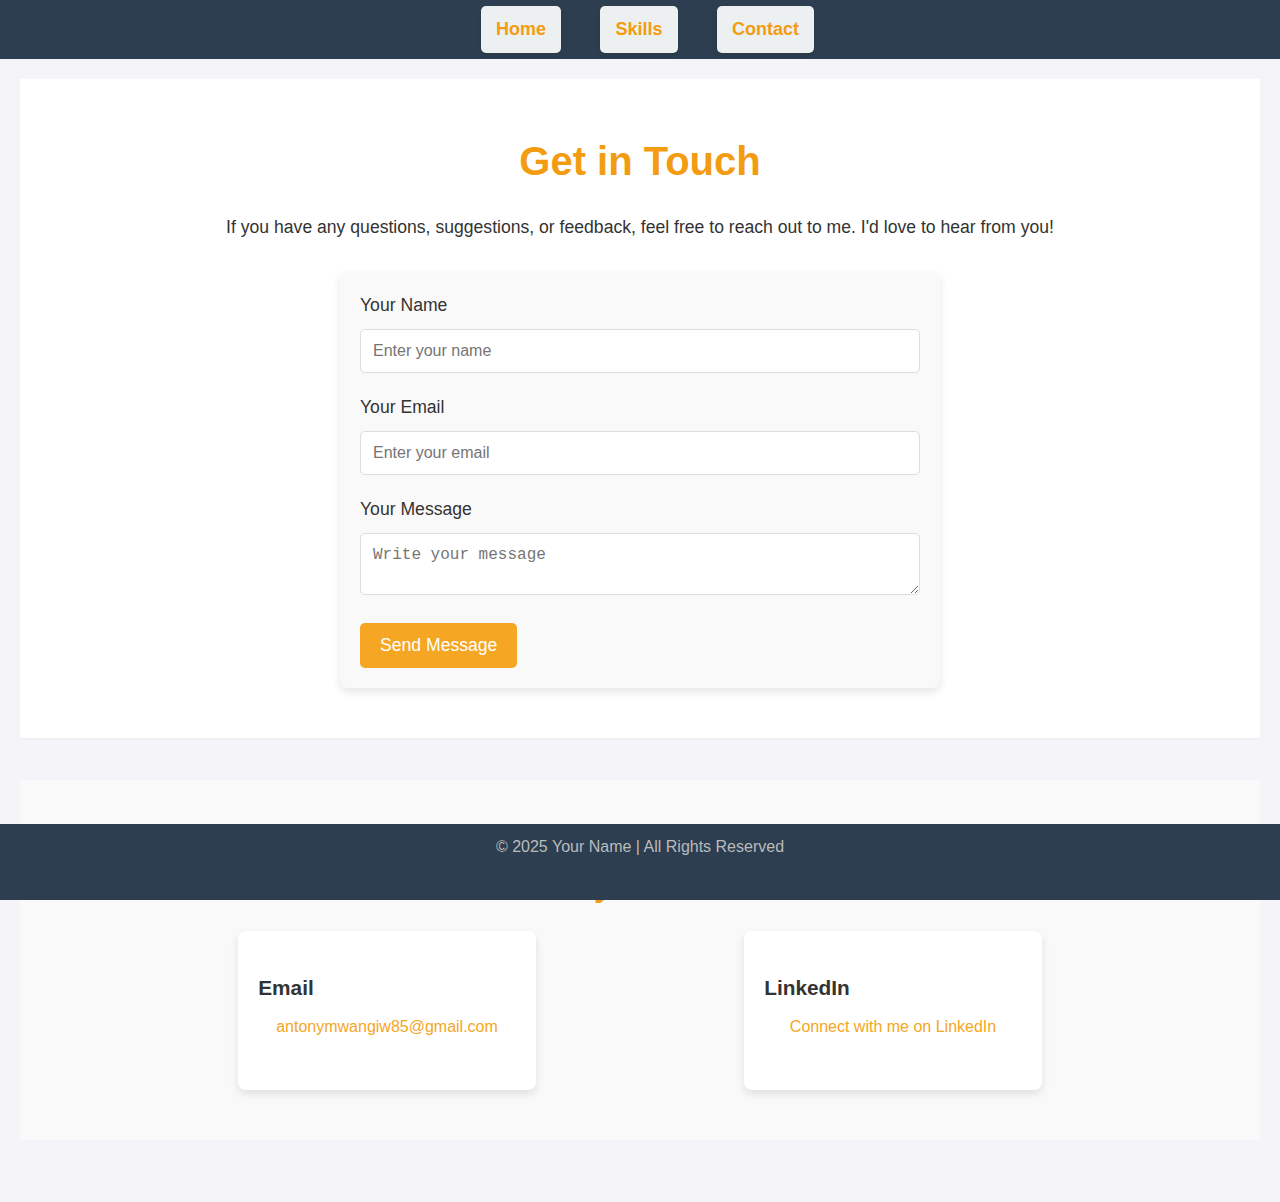
<file: portfilo website/contact.html>
<!DOCTYPE html>
<html lang="en">
<head>
  <meta charset="UTF-8">
  <meta name="viewport" content="width=device-width, initial-scale=1.0">
  <title>Contact - Portfolio</title>
  <link rel="stylesheet" href="assets/css/styles.css">
</head>
<body>
  <header>
    <nav>
      <ul>
        <li><a href="index.html">Home</a></li>
        <li><a href="skills.html">Skills</a></li>
        <li><a href="contact.html">Contact</a></li>
      </ul>
    </nav>
  </header>

  <main>
    <section id="contact">
      <div class="container">
        <h1>Get in Touch</h1>
        <p>If you have any questions, suggestions, or feedback, feel free to reach out to me. I'd love to hear from you!</p>

        <form id="contactForm" class="contact-form">
          <label for="name">Your Name</label>
          <input type="text" id="name" placeholder="Enter your name" required>

          <label for="email">Your Email</label>
          <input type="email" id="email" placeholder="Enter your email" required>

          <label for="message">Your Message</label>
          <textarea id="message" placeholder="Write your message" required></textarea>

          <button type="submit" class="submit-btn">Send Message</button>
        </form>
      </div>
    </section>

    <section id="contact-info">
      <div class="container">
        <h2>Other Ways to Reach Me</h2>
        <div class="contact-methods">
          <div class="method">
            <h3>Email</h3>
            <p><a href="mailto:antonymwangiw85@gmail.com">antonymwangiw85@gmail.com</a></p>
          </div>
          <div class="method">
            <h3>LinkedIn</h3>
            <p><a href="https://www.linkedin.com/in/antony-mwangi-524052335/" target="_blank">Connect with me on LinkedIn</a></p>
          </div>
         
        </div>
      </div>
    </section>
  </main>

  <footer>
    <p>&copy; 2025 Your Name | All Rights Reserved</p>
  </footer>

  <script src="assets/js/scripts.js"></script>
</body>
</html>
</file>
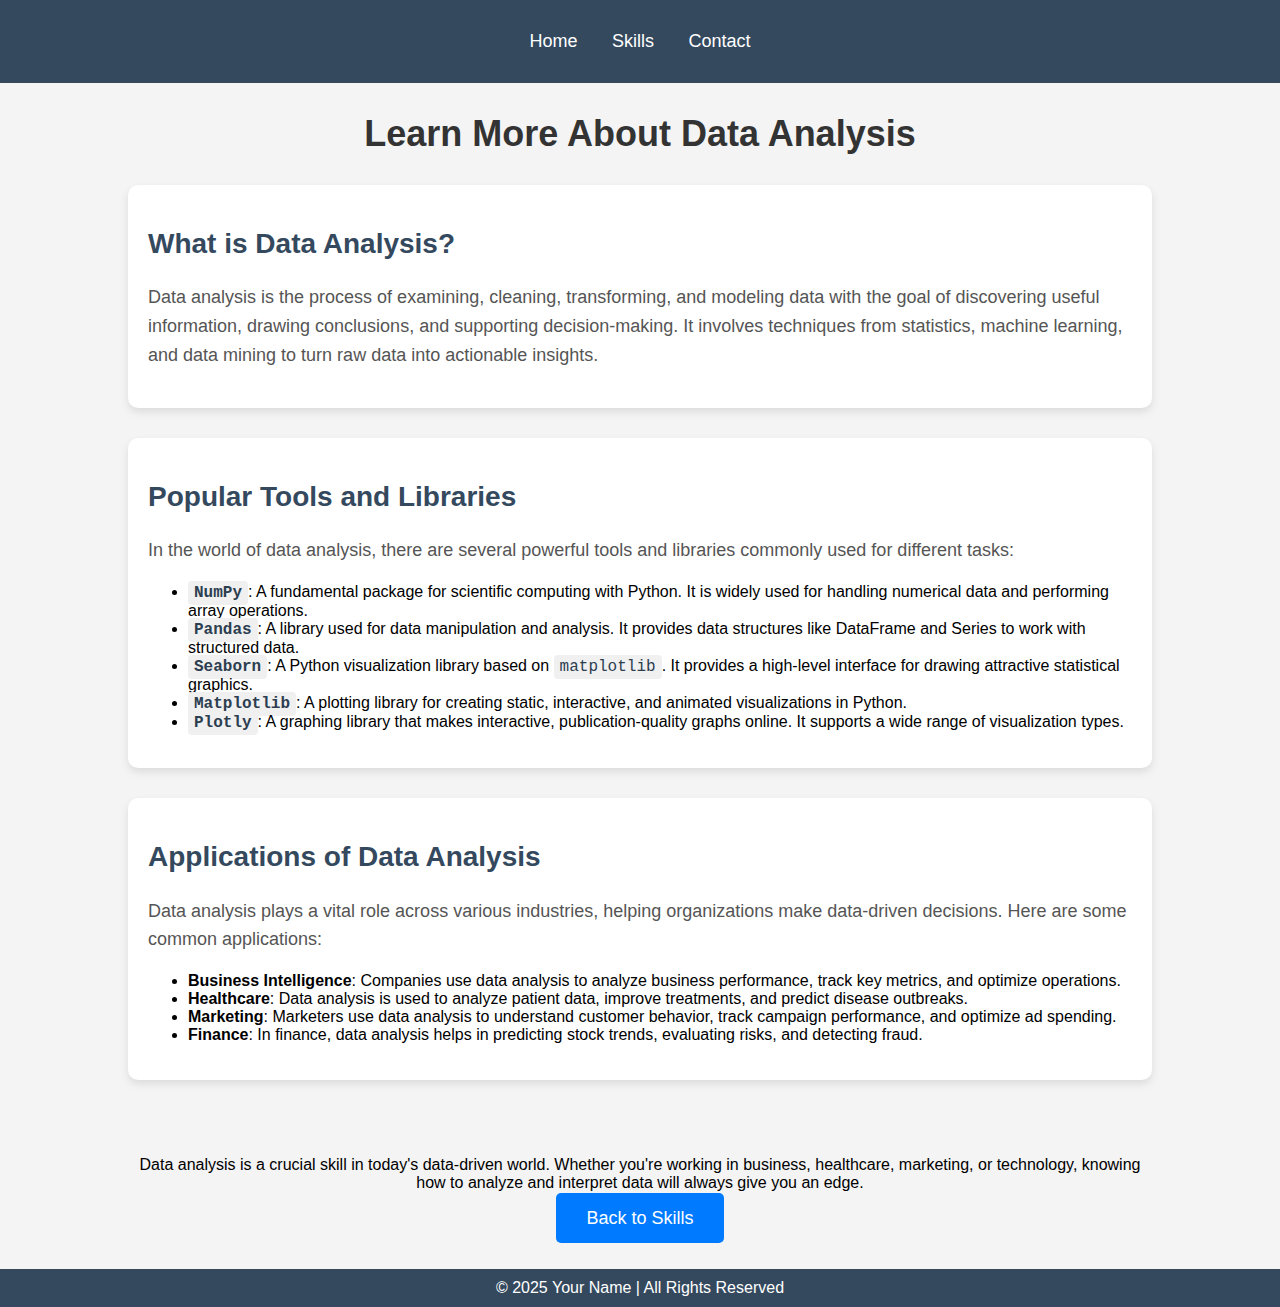
<file: portfilo website/data_analysis_page.html>
<!DOCTYPE html>
<html lang="en">
<head>
    <meta charset="UTF-8">
    <meta name="viewport" content="width=device-width, initial-scale=1.0">
    <title>Learn More About Data Analysis</title>
    <style>
        body {
            font-family: Arial, sans-serif;
            background-color: #f4f4f4;
            margin: 0;
            padding: 0;
        }

        header {
            background-color: #34495E;
            color: white;
            padding: 15px 0;
            text-align: center;
        }

        header nav ul {
            list-style-type: none;
            padding: 0;
        }

        header nav ul li {
            display: inline;
            margin: 0 15px;
        }

        header nav ul li a {
            color: white;
            text-decoration: none;
            font-size: 18px;
        }

        header nav ul li a:hover {
            text-decoration: underline;
        }

        h1 {
            text-align: center;
            font-size: 36px;
            color: #333;
            margin-top: 30px;
        }

        .container {
            width: 80%;
            margin: 30px auto;
            display: flex;
            flex-direction: column;
            gap: 30px;
        }

        .section {
            background-color: #fff;
            padding: 20px;
            border-radius: 10px;
            box-shadow: 0 4px 8px rgba(0, 0, 0, 0.1);
        }

        .section h2 {
            color: #34495E;
            font-size: 28px;
        }

        .section p {
            font-size: 18px;
            color: #555;
            line-height: 1.6;
        }

        .section code {
            background-color: #f0f0f0;
            padding: 3px 6px;
            border-radius: 4px;
            font-size: 16px;
            color: #2c3e50;
        }

        .cta {
            text-align: center;
            margin-top: 30px;
        }

        .cta a {
            background-color: #007bff;
            color: white;
            padding: 15px 30px;
            text-decoration: none;
            font-size: 18px;
            border-radius: 5px;
        }

        .cta a:hover {
            background-color: #0056b3;
        }

        footer {
            text-align: center;
            background-color: #34495E;
            color: white;
            padding: 10px;
            margin-top: 40px;
        }

        footer p {
            margin: 0;
        }

    </style>
</head>
<body>

    <header>
        <nav>
            <ul>
                <li><a href="index.html">Home</a></li>
                <li><a href="skills.html">Skills</a></li>
                <li><a href="contact.html">Contact</a></li>
            </ul>
        </nav>
    </header>

    <h1>Learn More About Data Analysis</h1>

    <div class="container">

        <!-- Introduction Section -->
        <div class="section">
            <h2>What is Data Analysis?</h2>
            <p>Data analysis is the process of examining, cleaning, transforming, and modeling data with the goal of discovering useful information, drawing conclusions, and supporting decision-making. It involves techniques from statistics, machine learning, and data mining to turn raw data into actionable insights.</p>
        </div>

        <!-- Tools & Libraries Section -->
        <div class="section">
            <h2>Popular Tools and Libraries</h2>
            <p>In the world of data analysis, there are several powerful tools and libraries commonly used for different tasks:</p>
            <ul>
                <li><strong><code>NumPy</code></strong>: A fundamental package for scientific computing with Python. It is widely used for handling numerical data and performing array operations.</li>
                <li><strong><code>Pandas</code></strong>: A library used for data manipulation and analysis. It provides data structures like DataFrame and Series to work with structured data.</li>
                <li><strong><code>Seaborn</code></strong>: A Python visualization library based on <code>matplotlib</code>. It provides a high-level interface for drawing attractive statistical graphics.</li>
                <li><strong><code>Matplotlib</code></strong>: A plotting library for creating static, interactive, and animated visualizations in Python.</li>
                <li><strong><code>Plotly</code></strong>: A graphing library that makes interactive, publication-quality graphs online. It supports a wide range of visualization types.</li>
            </ul>
        </div>

        <!-- Applications Section -->
        <div class="section">
            <h2>Applications of Data Analysis</h2>
            <p>Data analysis plays a vital role across various industries, helping organizations make data-driven decisions. Here are some common applications:</p>
            <ul>
                <li><strong>Business Intelligence</strong>: Companies use data analysis to analyze business performance, track key metrics, and optimize operations.</li>
                <li><strong>Healthcare</strong>: Data analysis is used to analyze patient data, improve treatments, and predict disease outbreaks.</li>
                <li><strong>Marketing</strong>: Marketers use data analysis to understand customer behavior, track campaign performance, and optimize ad spending.</li>
                <li><strong>Finance</strong>: In finance, data analysis helps in predicting stock trends, evaluating risks, and detecting fraud.</li>
            </ul>
        </div>

        <!-- Conclusion Section -->
        <div class="cta">
            <p>Data analysis is a crucial skill in today's data-driven world. Whether you're working in business, healthcare, marketing, or technology, knowing how to analyze and interpret data will always give you an edge.</p>
            <a href="skills.html">Back to Skills</a>
        </div>

    </div>

    <footer>
        <p>&copy; 2025 Your Name | All Rights Reserved</p>
    </footer>

</body>
</html>
</file>
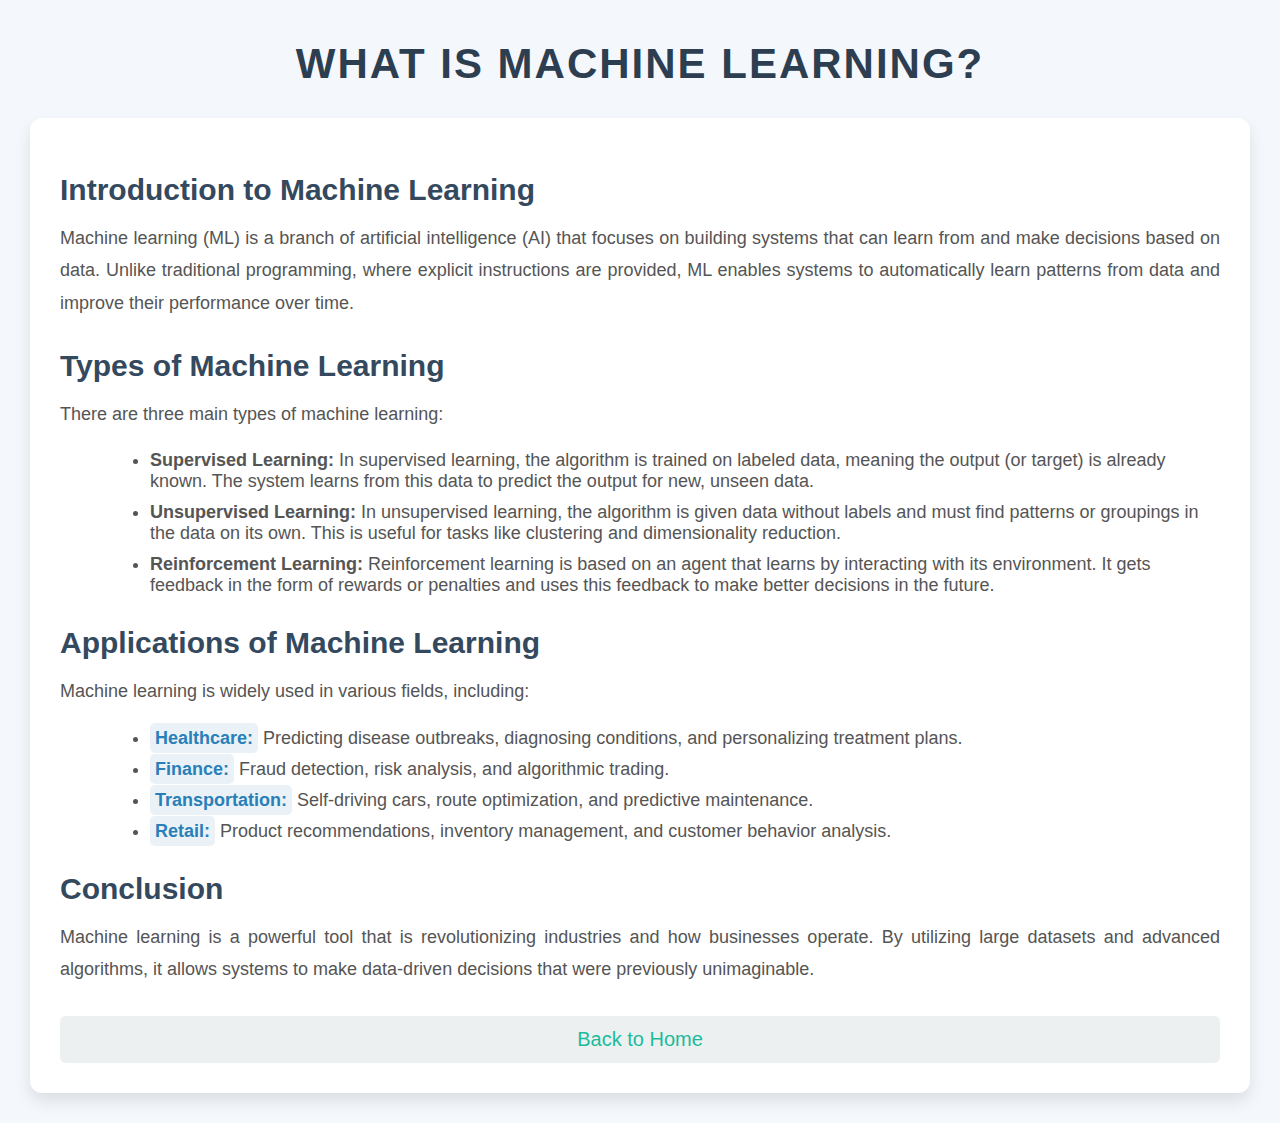
<file: portfilo website/machine_learning_page.html>
<!DOCTYPE html>
<html lang="en">
<head>
    <meta charset="UTF-8">
    <meta name="viewport" content="width=device-width, initial-scale=1.0">
    <title>What is Machine Learning?</title>
    <style>
        body {
            font-family: 'Arial', sans-serif;
            background-color: #f4f7fc;
            margin: 0;
            padding: 0;
            color: #333;
        }

        h1 {
            text-align: center;
            margin-top: 40px;
            font-size: 42px;
            color: #2C3E50;
            text-transform: uppercase;
            letter-spacing: 2px;
        }

        h2 {
            font-size: 30px;
            color: #34495E;
            margin-bottom: 15px;
            font-weight: bold;
            text-align: left;
        }

        p {
            font-size: 18px;
            line-height: 1.8;
            color: #555;
            text-align: justify;
            margin: 0 0 20px;
        }

        ul {
            list-style-type: disc;
            margin-left: 40px;
        }

        li {
            font-size: 18px;
            color: #555;
            margin-bottom: 10px;
        }

        .highlight {
            background-color: #eaf2f8;
            padding: 5px;
            border-radius: 5px;
            font-weight: bold;
            color: #2980B9;
        }

        .content {
            background-color: #fff;
            padding: 30px;
            border-radius: 12px;
            box-shadow: 0 8px 16px rgba(0, 0, 0, 0.1);
            margin: 30px;
        }

        .section {
            margin-bottom: 30px;
        }

        .section ul {
            margin-left: 50px;
        }

        .back-link {
            display: block;
            text-align: center;
            font-size: 20px;
            color: #1abc9c;
            text-decoration: none;
            margin-top: 20px;
            padding: 12px;
            border-radius: 6px;
            background-color: #ecf0f1;
            transition: background-color 0.3s ease;
        }

        .back-link:hover {
            background-color: #bdc3c7;
        }

        .button-container {
            text-align: center;
        }

    </style>
</head>
<body>

    <h1>What is Machine Learning?</h1>

    <div class="content">

        <div class="section">
            <h2>Introduction to Machine Learning</h2>
            <p>Machine learning (ML) is a branch of artificial intelligence (AI) that focuses on building systems that can learn from and make decisions based on data. Unlike traditional programming, where explicit instructions are provided, ML enables systems to automatically learn patterns from data and improve their performance over time.</p>
        </div>

        <div class="section">
            <h2>Types of Machine Learning</h2>
            <p>There are three main types of machine learning:</p>
            <ul>
                <li><strong>Supervised Learning:</strong> In supervised learning, the algorithm is trained on labeled data, meaning the output (or target) is already known. The system learns from this data to predict the output for new, unseen data.</li>
                <li><strong>Unsupervised Learning:</strong> In unsupervised learning, the algorithm is given data without labels and must find patterns or groupings in the data on its own. This is useful for tasks like clustering and dimensionality reduction.</li>
                <li><strong>Reinforcement Learning:</strong> Reinforcement learning is based on an agent that learns by interacting with its environment. It gets feedback in the form of rewards or penalties and uses this feedback to make better decisions in the future.</li>
            </ul>
        </div>

        <div class="section">
            <h2>Applications of Machine Learning</h2>
            <p>Machine learning is widely used in various fields, including:</p>
            <ul>
                <li><span class="highlight">Healthcare:</span> Predicting disease outbreaks, diagnosing conditions, and personalizing treatment plans.</li>
                <li><span class="highlight">Finance:</span> Fraud detection, risk analysis, and algorithmic trading.</li>
                <li><span class="highlight">Transportation:</span> Self-driving cars, route optimization, and predictive maintenance.</li>
                <li><span class="highlight">Retail:</span> Product recommendations, inventory management, and customer behavior analysis.</li>
            </ul>
        </div>

        <div class="section">
            <h2>Conclusion</h2>
            <p>Machine learning is a powerful tool that is revolutionizing industries and how businesses operate. By utilizing large datasets and advanced algorithms, it allows systems to make data-driven decisions that were previously unimaginable.</p>
        </div>

        <div class="button-container">
            <a class="back-link" href="index.html">Back to Home</a>
        </div>

    </div>

</body>
</html>
</file>
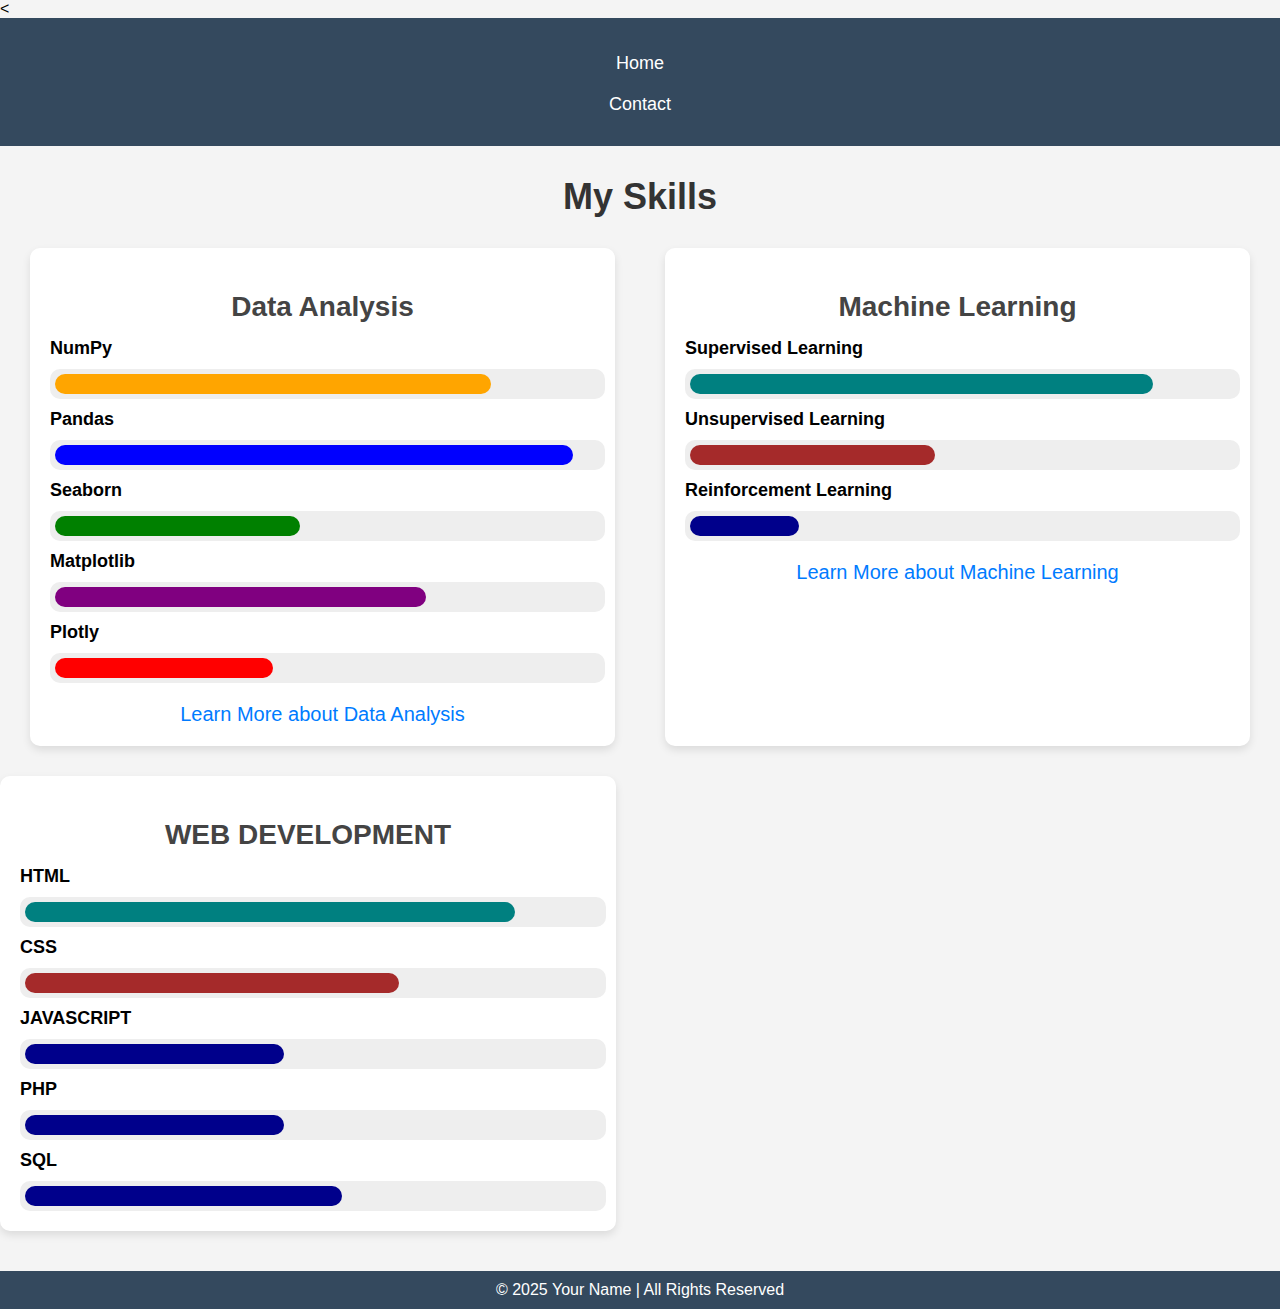
<file: portfilo website/skills.html>
<<!DOCTYPE html>
<html lang="en">
<head>
    <meta charset="UTF-8">
    <meta name="viewport" content="width=device-width, initial-scale=1.0">
    <title>My Skills</title>
    <style>
        body {
            font-family: 'Arial', sans-serif;
            background-color: #f4f4f4;
            margin: 0;
            padding: 0;
        }

        header {
            background-color: #34495E;
            color: white;
            padding: 15px 0;
            text-align: center;
        }

        header nav ul {
            list-style-type: none;
            padding: 0;
        }

        header nav ul li {
            display: inline;
            margin: 0 15px;
        }

        header nav ul li a {
            color: white;
            text-decoration: none;
            font-size: 18px;
        }

        header nav ul li a:hover {
            text-decoration: underline;
        }

        h1 {
            text-align: center;
            font-size: 36px;
            color: #333;
            margin-top: 30px;
        }

        h2 {
            text-align: center;
            margin-bottom: 15px;
            font-size: 28px;
            color: #444;
        }

        .container {
            display: flex;
            justify-content: center;
            gap: 50px;
            margin: 30px;
        }

        .section {
            width: 45%;
            background-color: #fff;
            padding: 20px;
            border-radius: 10px;
            box-shadow: 0 4px 8px rgba(0, 0, 0, 0.1);
        }

        .section p {
            font-size: 18px;
            margin: 10px 0;
        }

        .progress-bar {
            width: 100%;
            background: #eee;
            border-radius: 10px;
            padding: 5px;
        }

        .progress-bar div {
            height: 20px;
            border-radius: 10px;
            text-align: center;
            color: white;
            font-weight: bold;
        }

        .progress-bar .numpy { background: orange; }
        .progress-bar .pandas { background: blue; }
        .progress-bar .seaborn { background: green; }
        .progress-bar .matplotlib { background: purple; }
        .progress-bar .plotly { background: red; }
        .progress-bar .supervised { background: teal; }
        .progress-bar .unsupervised { background: brown; }
        .progress-bar .reinforcement { background: darkblue; }

        a {
            display: block;
            text-align: center;
            font-size: 20px;
            color: #007bff;
            text-decoration: none;
            margin-top: 20px;
        }

        a:hover {
            text-decoration: underline;
        }

        footer {
            text-align: center;
            background-color: #34495E;
            color: white;
            padding: 10px;
            margin-top: 40px;
        }

        footer p {
            margin: 0;
        }

    </style>
</head>
<body>

    <header>
        <nav>
            <ul>
                <li><a href="index.html">Home</a></li>
                <li><a href="contact.html">Contact</a></li>
            </ul>
        </nav>
    </header>

    <h1>My Skills</h1>

    <div class="container">

        <!-- Data Analysis Section -->
        <div class="section">
            <h2>Data Analysis</h2>

            <p><strong>NumPy</strong></p>
            <div class="progress-bar">
                <div class="numpy" style="width: 80%;"></div>
            </div>

            <p><strong>Pandas</strong></p>
            <div class="progress-bar">
                <div class="pandas" style="width: 95%;"></div>
            </div>

            <p><strong>Seaborn</strong></p>
            <div class="progress-bar">
                <div class="seaborn" style="width: 45%;"></div>
            </div>

            <p><strong>Matplotlib</strong></p>
            <div class="progress-bar">
                <div class="matplotlib" style="width: 68%;"></div>
            </div>

            <p><strong>Plotly</strong></p>
            <div class="progress-bar">
                <div class="plotly" style="width: 40%;"></div>
            </div>

            <a href="data_analysis_page.html">Learn More about Data Analysis</a>
        </div>

        <!-- Machine Learning Section -->
        <div class="section">
            <h2>Machine Learning</h2>

            <p><strong>Supervised Learning</strong></p>
            <div class="progress-bar">
                <div class="supervised" style="width: 85%;"></div>
            </div>

            <p><strong>Unsupervised Learning</strong></p>
            <div class="progress-bar">
                <div class="unsupervised" style="width: 45%;"></div>
            </div>

            <p><strong>Reinforcement Learning</strong></p>
            <div class="progress-bar">
                <div class="reinforcement" style="width: 20%;"></div>
            </div>

            <a href="machine_learning_page.html">Learn More about Machine Learning</a>
        </div>

    </div>
    <div class="section">
        <h2>WEB DEVELOPMENT</h2>

        <p><strong>HTML</strong></p>
        <div class="progress-bar">
            <div class="supervised" style="width: 85%;"></div>
        </div>

        <p><strong>CSS</strong></p>
        <div class="progress-bar">
            <div class="unsupervised" style="width: 65%;"></div>
        </div>

        <p><strong>JAVASCRIPT</strong></p>
        <div class="progress-bar">
            <div class="reinforcement" style="width: 45%;"></div>
</div>
            <p><strong>PHP</strong></p>
        <div class="progress-bar">
            <div class="reinforcement" style="width: 45%;"></div>
        </div>

        <p><strong>SQL</strong></p>
        <div class="progress-bar">
            <div class="reinforcement" style="width: 55%;"></div>
            </div>
</div>

    <footer>
        <p>&copy; 2025 Your Name | All Rights Reserved</p>
    </footer>

</body>
</html>
</file>
<file: portfilo website/assets/css/styles.css>
/* Reset basic styling */
* {
  margin: 0;
  padding: 0;
  box-sizing: border-box;
}

body {
  font-family: Arial, sans-serif;
  background-color: #222; /* Dark background */
  color: #fff; /* Light text for contrast */
}

header {
  background-color: #2c3e50; /* Dark blue-grey */
  padding: 20px 0;
  text-align: center;
}

nav ul {
  list-style-type: none;
}

nav ul li {
  display: inline;
  margin: 0 15px;
}

nav ul li a {
  text-decoration: none;
  color: #f1f1f1;
  font-size: 1.2rem;
}

nav ul li a:hover {
  color: #f5a623; /* Yellow on hover */
}

footer {
  background-color: #2c3e50;
  padding: 20px;
  text-align: center;
  color: #bbb;
}

h1, h2, h3 {
  color: #f5a623; /* Yellow for headings */
}

h2, h3 {
  margin-top: 20px;
}

#about-me {
  padding: 30px;
}

.intro {
  text-align: center;
}

.about-image {
  max-width: 100%;
  height: auto;
  border-radius: 8px;
  margin-top: 20px;
  box-shadow: 0 0 10px rgba(0, 0, 0, 0.3);
}

.skills, .projects {
  margin-top: 40px;
}

ul {
  list-style-type: none;
  margin-left: 20px;
}

ul li {
  margin: 15px 0;
}

ul li code {
  color: #f39c12; /* Yellow for code elements */
}

.image-gallery {
  margin-top: 50px;
}

.gallery {
  display: flex;
  justify-content: space-between;
  gap: 15px;
}

.gallery-item {
  width: 30%;
  height: 250px;
  object-fit: cover;
  border-radius: 8px;
  box-shadow: 0 0 10px rgba(0, 0, 0, 0.3);
}

footer p {
  color: #bbb;
  font-size: 1rem;
}

/* Responsive Design */
@media screen and (max-width: 768px) {
  .gallery {
    flex-direction: column;
  }

  .gallery-item {
    width: 100%;
    margin-bottom: 20px;
  }
}

  

/* Global Reset and General Settings */
* {
    margin: 0;
    padding: 0;
    box-sizing: border-box;
  }
  
  body {
    font-family: 'Arial', sans-serif;
    background-color: #222;
    color: #fff;
    line-height: 1.6;
  }
  
  header {
    background-color: #2c3e50;
    padding: 20px 0;
    text-align: center;
  }
  
  nav ul {
    list-style-type: none;
  }
  
  nav ul li {
    display: inline;
    margin: 0 15px;
  }
  
  nav ul li a {
    text-decoration: none;
    color: #f1f1f1;
    font-size: 1.2rem;
  }
  
  nav ul li a:hover {
    color: #f5a623;
  }
  
  footer {
    background-color: #2c3e50;
    padding: 20px;
    text-align: center;
    color: #bbb;
  }
  
  h1, h2, h3 {
    color: #f5a623; /* Yellow accents */
  }
  
  h2, h3 {
    margin-top: 20px;
  }
  
  #about-me {
    padding: 30px;
  }
  
  .intro {
    text-align: center;
  }
  
  .about-image {
    max-width: 100%;
    height: auto;
    border-radius: 8px;
    margin-top: 20px;
    box-shadow: 0 0 10px rgba(0, 0, 0, 0.3);
  }
  
  .skills, .projects {
    margin-top: 40px;
  }
  
  .skill-set {
    display: flex;
    justify-content: space-between;
    flex-wrap: wrap;
  }
  
  .skill {
    width: 48%;
    background-color: wheat;
    padding: 20px;
    border-radius: 8px;
    margin-bottom: 20px;
    box-shadow: 0 0 10px rgba(0, 0, 0, 0.2);
  }
  
  .projects .project-list {
    display: flex;
    justify-content: space-between;
    gap: 20px;
  }
  
  .project-card {
    background-color: #34495e;
    padding: 20px;
    border-radius: 8px;
    width: 30%;
    text-align: center;
    box-shadow: 0 0 10px rgba(0, 0, 0, 0.3);
  }
  
  .project-card h3 {
    color: #f5a623;
  }
  
  .project-link {
    color: #f5a623;
    text-decoration: none;
    font-weight: bold;
    margin-top: 10px;
    display: inline-block;
  }
  
  .testimonials {
    margin-top: 40px;
  }
  
  .testimonial-slider {
    display: flex;
    gap: 30px;
    overflow: hidden;
  }
  
  .testimonial {
    background-color: #34495e;
    padding: 20px;
    border-radius: 8px;
    flex: 1;
    color: #bbb;
    box-shadow: 0 0 10px rgba(0, 0, 0, 0.2);
  }
  
  .image-gallery {
    margin-top: 50px;
  }
  
  .gallery {
    display: flex;
    justify-content: space-between;
    gap: 20px;
  }
  
  .gallery-item {
    width: 30%;
    height: 250px;
    object-fit: cover;
    border-radius: 8px;
    box-shadow: 0 0 10px rgba(0, 0, 0, 0.3);
  }
  
  /* Responsive Design */
  @media screen and (max-width: 768px) {
    .gallery {
      flex-direction: column;
    }
  
    .gallery-item {
      width: 100%;
      margin-bottom: 20px;
    }
  
    .skill-set {
      flex-direction: column;
    }
  
    .skill {
      width: 100%;
    }
  
    .project-list {
      flex-direction: column;
    }
  
    .project-card {
      width: 100%;
      margin-bottom: 20px;
    }
  }

  
  /* Global Reset and General Settings */
* {
    margin: 0;
    padding: 0;
    box-sizing: border-box;
  }
  
  body {
    font-family: 'Arial', sans-serif;
    background-color: #f4f4f4;
    color:black;
    line-height: 1.6;
  }
  
  header {
    background-color: whitesmoke;
    padding: 20px 0;
    text-align: center;
  }
  
  header nav ul {
    list-style-type: none;
  }
  
  header nav ul li {
    display: inline;
    margin: 0 15px;
  }
  
  header nav ul li a {
    text-decoration: none;
    color: #fff;
    font-size: 1.2rem;
  }
  
  header nav ul li a:hover {
    color: #f5a623; /* Highlight color */
  }
  
  footer {
    background-color: #333;
    padding: 20px;
    text-align: center;
    color: #fff;
    margin-top: 30px;
  }
  
  footer p {
    font-size: 1rem;
  }
  
  #contact {
    padding: 50px 20px;
    background-color: #fff;
    border-bottom: 2px solid #f1f1f1;
  }
  
  .container {
    width: 80%;
    margin: 0 auto;
  }
  
  h1, h2 {
    color: #333;
    text-align: center;
    margin-bottom: 20px;
  }
  
  h1 {
    font-size: 2.5rem;
  }
  
  h2 {
    font-size: 2rem;
    margin-top: 30px;
  }
  
  p {
    font-size: 1.1rem;
    text-align: center;
    margin-bottom: 30px;
  }
  
  .contact-form {
    max-width: 600px;
    margin: 0 auto;
    background-color: #f9f9f9;
    padding: 20px;
    border-radius: 8px;
    box-shadow: 0 4px 8px rgba(0, 0, 0, 0.1);
  }
  
  .contact-form label {
    display: block;
    font-size: 1.1rem;
    margin-bottom: 10px;
  }
  
  .contact-form input, .contact-form textarea {
    width: 100%;
    padding: 12px;
    margin-bottom: 20px;
    border: 1px solid #ddd;
    border-radius: 5px;
    font-size: 1rem;
  }
  
  .contact-form input:focus, .contact-form textarea:focus {
    border-color: #f5a623;
    outline: none;
  }
  
  .contact-form .submit-btn {
    background-color: #f5a623;
    color: #fff;
    padding: 12px 20px;
    border: none;
    border-radius: 5px;
    font-size: 1.1rem;
    cursor: pointer;
    transition: background-color 0.3s ease;
  }
  
  .contact-form .submit-btn:hover {
    background-color: #d78d1d;
  }
  
  #contact-info {
    padding: 50px 0;
    background-color: #f9f9f9;
  }
  
  .contact-methods {
    display: flex;
    justify-content: space-around;
    flex-wrap: wrap;
    gap: 20px;
  }
  
  .method {
    background-color: #fff;
    padding: 20px;
    width: 30%;
    box-shadow: 0 4px 8px rgba(0, 0, 0, 0.1);
    border-radius: 8px;
  }
  
  .method h3 {
    color: #333;
    font-size: 1.3rem;
    margin-bottom: 10px;
  }
  
  .method p {
    font-size: 1rem;
    color: #555;
  }
  
  .method a {
    color: #f5a623;
    text-decoration: none;
  }
  
  .method a:hover {
    color: #d78d1d;
  }
  
  @media screen and (max-width: 768px) {
    .contact-methods {
      flex-direction: column;
      align-items: center;
    }
  
    .method {
      width: 80%;
      margin-bottom: 20px;
    }
  }

  
  /* General styles */
body {
    font-family: Arial, sans-serif;
    background-color: #f4f4f9;
    color: #333;
    margin: 0;
    padding: 0;
  }
  
  header {
    background-color: #2c3e50;
    padding: 15px 0;
    text-align: center;
  }
  
  header nav ul {
    list-style-type: none;
    padding: 0;
  }
  
  header nav ul li {
    display: inline;
    margin-right: 20px;
  }
  
  header nav ul li a {
    text-decoration: none;
    color: #f39c12;
    font-size: 18px;
    font-weight: bold;
  }
  
  header nav ul li a:hover {
    color: #f1c40f;
  }
  
  footer {
    background-color: #2c3e50;
    color: white;
    text-align: center;
    padding: 10px;
    position: fixed;
    bottom: 0;
    width: 100%;
  }
  
  main {
    padding: 20px;
  }
  
  h1, h2 {
    color: #f39c12;
  }
  
  /* Section styling */
  section {
    margin-bottom: 40px;
  }
  
  button {
    background-color: #f39c12;
    color: white;
    border: none;
    padding: 10px 20px;
    font-size: 16px;
    cursor: pointer;
    border-radius: 5px;
    transition: background-color 0.3s;
  }
  
  button:hover {
    background-color: #e67e22;
  }
  
  ul {
    padding: 0;
    list-style-type: none;
  }
  
  ul li {
    background-color: #ecf0f1;
    margin: 10px 0;
    padding: 15px;
    border-radius: 5px;
    box-shadow: 0 2px 4px rgba(0, 0, 0, 0.1);
    display: flex;
    justify-content: space-between;
    align-items: center;
  }
  
  ul li button {
    background-color: #e74c3c;
    padding: 5px 15px;
    font-size: 14px;
  }
  
  ul li button:hover {
    background-color: #c0392b;
  }
  
  /* Modal styling for adding projects */
  #addProjectModal {
    display: none;
    position: fixed;
    z-index: 1;
    left: 0;
    top: 0;
    width: 100%;
    height: 100%;
    background-color: rgba(0, 0, 0, 0.5);
  }
  
  #addProjectModalContent {
    background-color: white;
    margin: 15% auto;
    padding: 20px;
    border-radius: 10px;
    width: 80%;
    max-width: 500px;
  }
  
  #addProjectModal input,
  #addProjectModal textarea {
    width: 100%;
    padding: 10px;
    margin: 10px 0;
    border-radius: 5px;
    border: 1px solid #ccc;
  }
  
  #addProjectModal button {
    background-color: #f39c12;
    color: white;
    padding: 10px 20px;
    border-radius: 5px;
    border: none;
    cursor: pointer;
  }
  
  #addProjectModal button:hover {
    background-color: #e67e22;
  }
</file>
